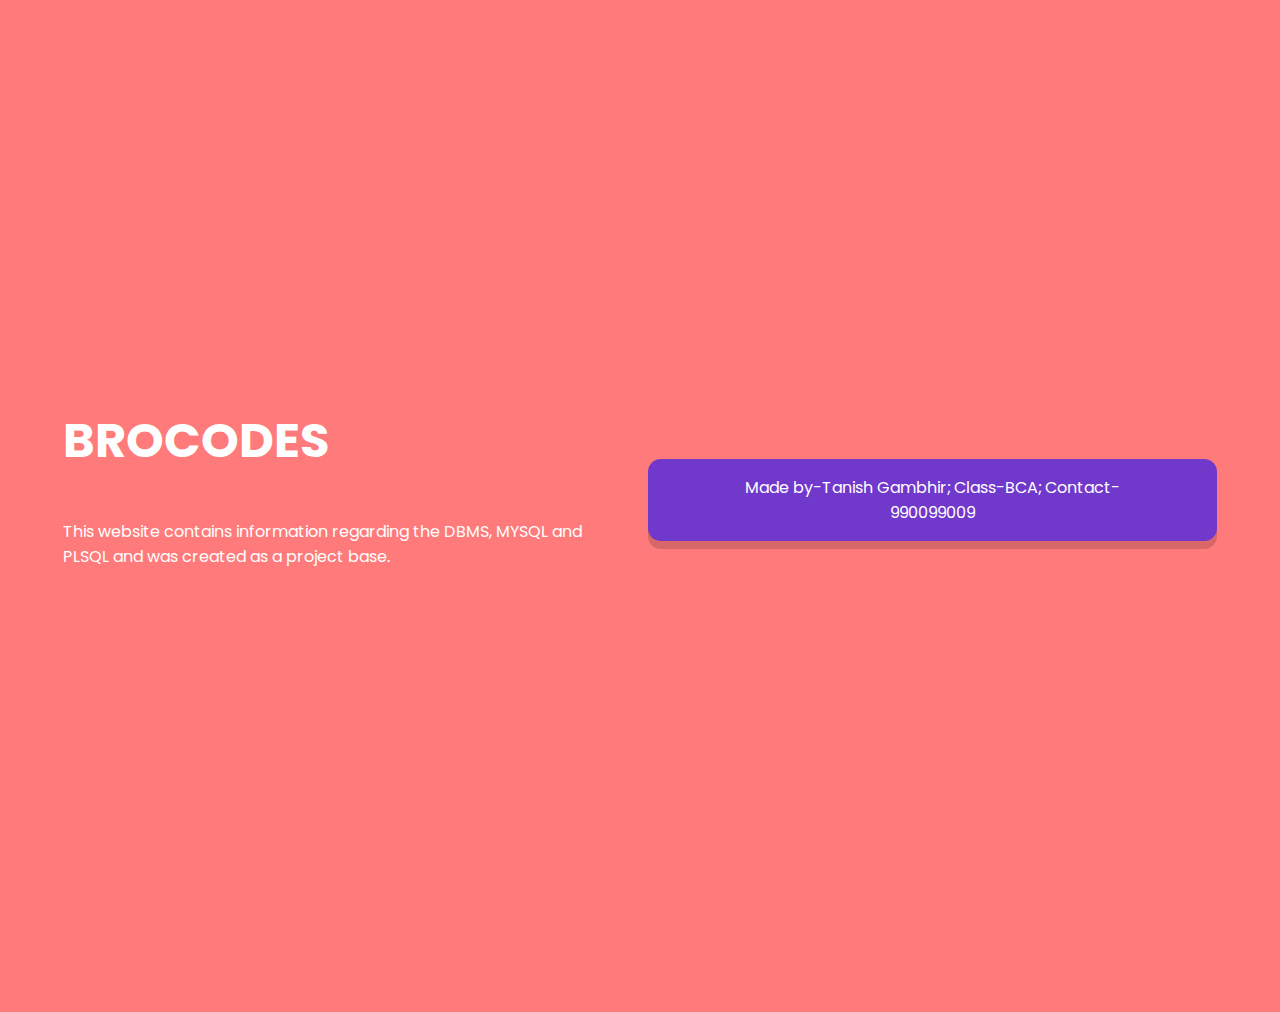
<file: about.html>
<!DOCTYPE html>
<html lang="en">

<head>
  <meta charset="UTF-8">
  <meta http-equiv="X-UA-Compatible" content="IE=edge">
  <meta name="viewport" content="width=device-width, initial-scale=1.0">
  <title>About</title>
  <style>
    @import url("https://fonts.googleapis.com/css2?family=Poppins:wght@400;500;600;700&display=swap");

    body {
      display: flex;
      justify-content: center;
      padding: 3rem 0;
      font-family: "Poppins", sans-serif;
      font-size: 1rem;
      color: white;
      background-color: #ff7a7a;
    }

    main {
      max-width: 350px;
      display: flex;
      flex-direction: column;
      align-items: center;
    }

    .intro {
      display: flex;
      flex-direction: column;
      justify-content: center;
      align-items: center;
      text-align: center;
      width: 100%;
      margin-bottom: 3rem;
    }

    .title {
      padding: 1rem;
      font-size: 1.75rem;
    }

    .sign-up {
      width: 100%;
    }

    .sign-up-para {
      padding: 1rem 5rem;
      margin-bottom: 1.75rem;
      border-radius: 0.8rem;
      box-shadow: 0 8px 0px rgba(0 0 0/0.15);
      background-color: #7138cc;
      text-align: center;
    }

    .sign-up-form {
      display: flex;
      flex-direction: column;
      align-items: center;
      padding: 1.2rem;
      border-radius: 0.8rem;
      box-shadow: 0 8px 0px rgba(0 0 0/0.15);
      color: #b9b6d3;
      background-color: white;
    }

    .form-input {
      width: 100%;
      margin-bottom: 1em;
      position: relative;
    }

    .form-input span {
      position: absolute;
      top: 10%;
      right: 0;
      padding: 0 0.65em;
      border-radius: 50%;
      background-color: #ff7a7a;
      color: white;
      display: none;
    }

    .form-input.warning span {
      display: inline-block;
    }

    .form-input input {
      width: calc(100% - 20px);
      padding: 10px;
      border: 2px solid rgba(185, 182, 211, 0.25);
      border-radius: 0.5em;
      font-weight: 600;
      color: #3e3c49;
    }

    .form-input input:focus {
      outline: none;
      border: 2px solid #b9b6d3;
    }

    .form-input.warning input {
      border: 2px solid #ff7a7a;
    }

    .form-input p {
      margin: 0.2em 0.75em 0 0;
      display: none;
      font-size: 0.75rem;
      text-align: right;
      font-style: italic;
      color: #ff7a7a;
    }

    .form-input.warning p {
      display: block;
    }

    .submit-btn {
      cursor: pointer;
      width: 100%;
      padding: 1em;
      margin-bottom: 1em;
      border: none;
      border-bottom: 5px solid #31bf81;
      border-radius: 0.5em;
      background-color: #38cc8c;
      color: white;
      font-weight: 600;
      text-transform: uppercase;
    }

    .submit-btn:hover {
      background-color: #5dd5a1;
    }

    .form-term {
      margin-bottom: 0.75em;
      font-size: 0.8rem;
      text-align: center;
    }

    .form-term span {
      font-weight: 700;
      color: #ff7a7a;
    }
    
    @media (min-width: 768px) {
      body {
        align-items: center;
        min-height: 100vh;
      }

      main {
        max-width: 100vw;
        flex-direction: row;
        justify-content: center;
      }

      .intro {
        align-items: flex-start;
        text-align: left;
        width: 45%;
        margin-right: 1rem;
      }

      .title {
        padding: 0;
        margin-bottom: 2rem;
        font-size: 3rem;
        line-height: 1.25em;
      }

      .sign-up {
        width: 45%;
      }

      .sign-up-form {
        padding: 1.75rem;
      }

      .sign-up-form input {
        padding-left: 1.5em;
      }
    }
  </style>
</head>

<body>
  <main>
    <!-- intro section -->
    <section class="intro">
      <h1 class="title">BROCODES</h1>
      <p>This website contains information regarding the DBMS, MYSQL and PLSQL and was created as a project base.</p>
    </section>

    <section class="sign-up">
      <p class="sign-up-para">Made by-Tanish Gambhir;  Class-BCA;  Contact- 990099009</p>
      
    </section>
  </main>
</body>
</file>
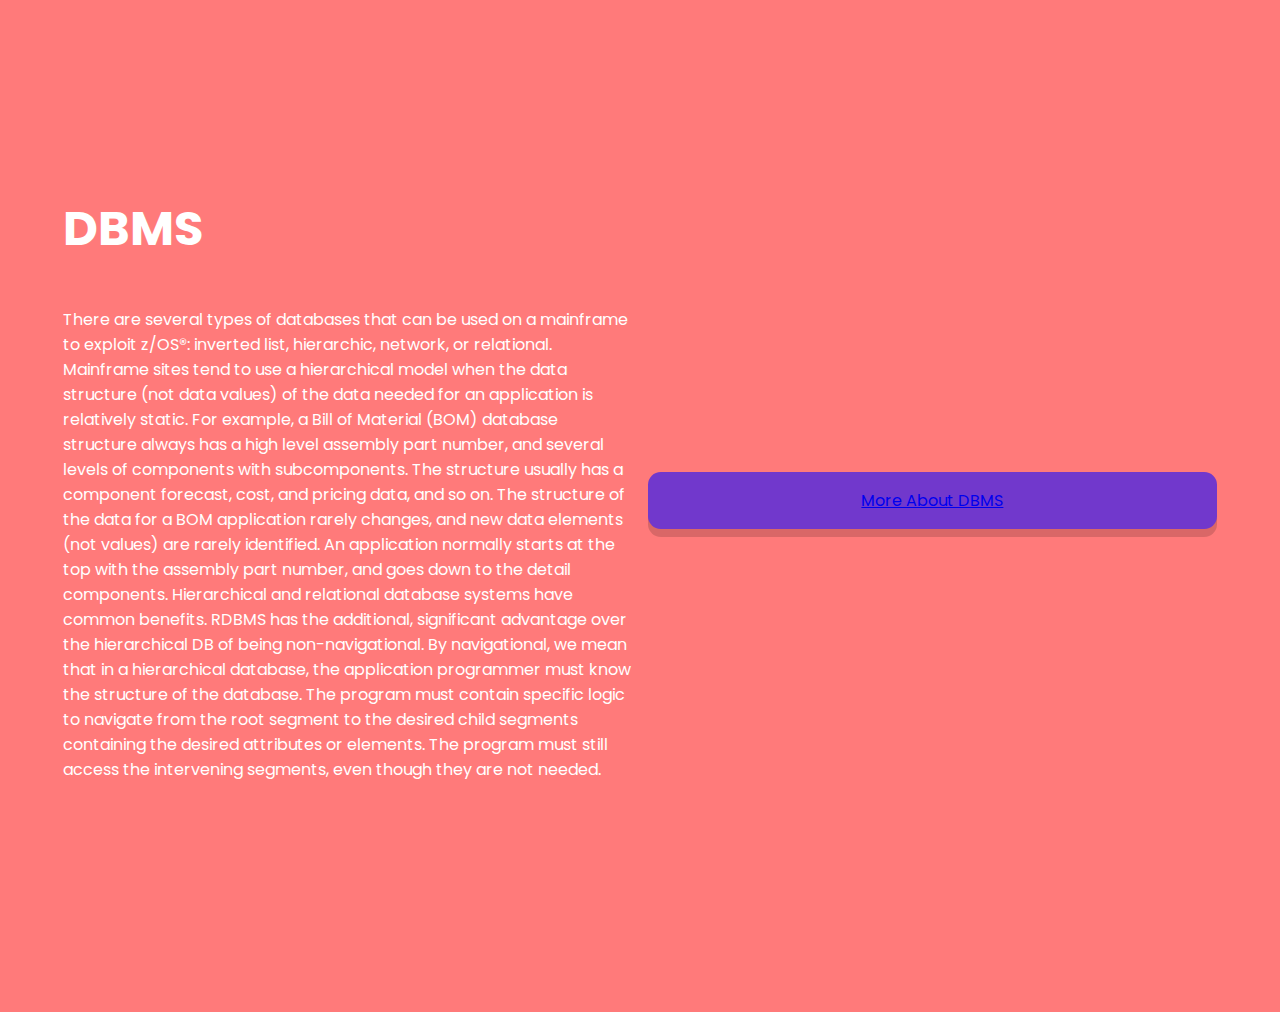
<file: dbms.html>
<!DOCTYPE html>
<html lang="en">

<head>
  <meta charset="UTF-8">
  <meta http-equiv="X-UA-Compatible" content="IE=edge">
  <meta name="viewport" content="width=device-width, initial-scale=1.0">
  <title>DBMS</title>
  <style>
    @import url("https://fonts.googleapis.com/css2?family=Poppins:wght@400;500;600;700&display=swap");

    body {
      display: flex;
      justify-content: center;
      padding: 3rem 0;
      font-family: "Poppins", sans-serif;
      font-size: 1rem;
      color: white;
      background-color: #ff7a7a;
    }

    main {
      max-width: 350px;
      display: flex;
      flex-direction: column;
      align-items: center;
    }

    .intro {
      display: flex;
      flex-direction: column;
      justify-content: center;
      align-items: center;
      text-align: center;
      width: 100%;
      margin-bottom: 3rem;
    }

    .title {
      padding: 1rem;
      font-size: 1.75rem;
    }

    .sign-up {
      width: 100%;
    }

    .sign-up-para {
      padding: 1rem 5rem;
      margin-bottom: 1.75rem;
      border-radius: 0.8rem;
      box-shadow: 0 8px 0px rgba(0 0 0/0.15);
      background-color: #7138cc;
      text-align: center;
    }

    .sign-up-form {
      display: flex;
      flex-direction: column;
      align-items: center;
      padding: 1.2rem;
      border-radius: 0.8rem;
      box-shadow: 0 8px 0px rgba(0 0 0/0.15);
      color: #b9b6d3;
      background-color: white;
    }

    .form-input {
      width: 100%;
      margin-bottom: 1em;
      position: relative;
    }

    .form-input span {
      position: absolute;
      top: 10%;
      right: 0;
      padding: 0 0.65em;
      border-radius: 50%;
      background-color: #ff7a7a;
      color: white;
      display: none;
    }

    .form-input.warning span {
      display: inline-block;
    }

    .form-input input {
      width: calc(100% - 20px);
      padding: 10px;
      border: 2px solid rgba(185, 182, 211, 0.25);
      border-radius: 0.5em;
      font-weight: 600;
      color: #3e3c49;
    }

    .form-input input:focus {
      outline: none;
      border: 2px solid #b9b6d3;
    }

    .form-input.warning input {
      border: 2px solid #ff7a7a;
    }

    .form-input p {
      margin: 0.2em 0.75em 0 0;
      display: none;
      font-size: 0.75rem;
      text-align: right;
      font-style: italic;
      color: #ff7a7a;
    }

    .form-input.warning p {
      display: block;
    }

    .submit-btn {
      cursor: pointer;
      width: 100%;
      padding: 1em;
      margin-bottom: 1em;
      border: none;
      border-bottom: 5px solid #31bf81;
      border-radius: 0.5em;
      background-color: #38cc8c;
      color: white;
      font-weight: 600;
      text-transform: uppercase;
    }

    .submit-btn:hover {
      background-color: #5dd5a1;
    }

    .form-term {
      margin-bottom: 0.75em;
      font-size: 0.8rem;
      text-align: center;
    }

    .form-term span {
      font-weight: 700;
      color: #ff7a7a;
    }
    
    @media (min-width: 768px) {
      body {
        align-items: center;
        min-height: 100vh;
      }

      main {
        max-width: 100vw;
        flex-direction: row;
        justify-content: center;
      }

      .intro {
        align-items: flex-start;
        text-align: left;
        width: 45%;
        margin-right: 1rem;
      }

      .title {
        padding: 0;
        margin-bottom: 2rem;
        font-size: 3rem;
        line-height: 1.25em;
      }

      .sign-up {
        width: 45%;
      }

      .sign-up-form {
        padding: 1.75rem;
      }

      .sign-up-form input {
        padding-left: 1.5em;
      }
    }
  </style>
</head>

<body>
  <main>
    <!-- intro section -->
    <section class="intro">
      <h1 class="title">DBMS</h1>
      <p>There are several types of databases that can be used on a mainframe to exploit z/OS®: inverted list, hierarchic, network, or relational.

        Mainframe sites tend to use a hierarchical model when the data structure (not data values) of the data needed for an application is relatively static. For example, a Bill of Material (BOM) database structure always has a high level assembly part number, and several levels of components with subcomponents. The structure usually has a component forecast, cost, and pricing data, and so on. The structure of the data for a BOM application rarely changes, and new data elements (not values) are rarely identified. An application normally starts at the top with the assembly part number, and goes down to the detail components.
        
        Hierarchical and relational database systems have common benefits. RDBMS has the additional, significant advantage over the hierarchical DB of being non-navigational. By navigational, we mean that in a hierarchical database, the application programmer must know the structure of the database. The program must contain specific logic to navigate from the root segment to the desired child segments containing the desired attributes or elements. The program must still access the intervening segments, even though they are not needed.</p>
    </section>

    <section class="sign-up">
      <p class="sign-up-para"><a href="https://www.techtarget.com/searchdatamanagement/definition/database-management-system" class="btn">More About DBMS</a></p>
      
    </section>
  </main>
</body>
</file>
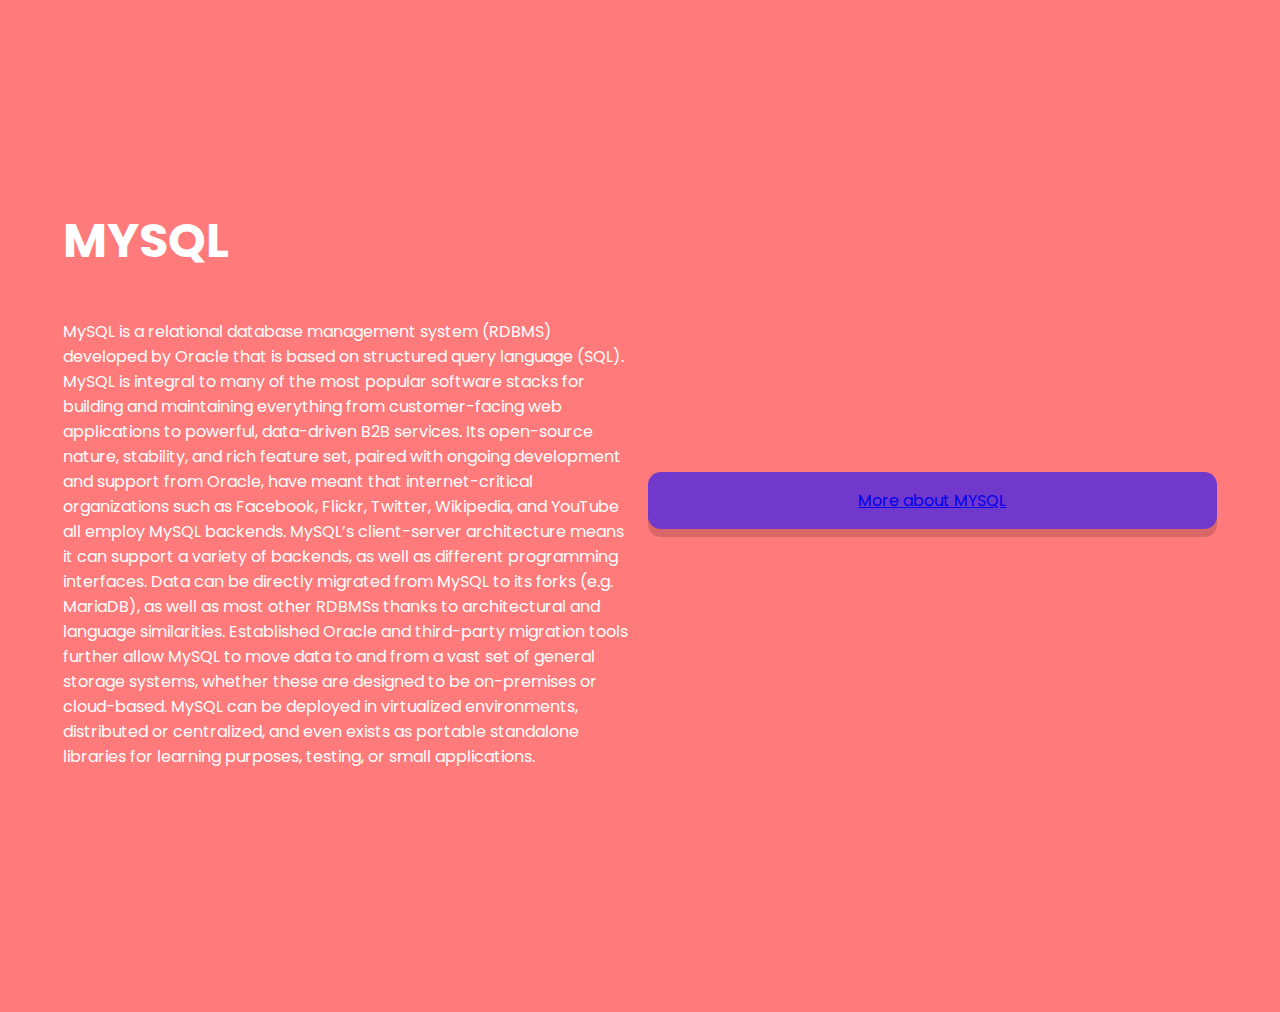
<file: mysql.html>
<!DOCTYPE html>
<html lang="en">

<head>
  <meta charset="UTF-8">
  <meta http-equiv="X-UA-Compatible" content="IE=edge">
  <meta name="viewport" content="width=device-width, initial-scale=1.0">
  <title>MYSQL</title>
  <style>
    @import url("https://fonts.googleapis.com/css2?family=Poppins:wght@400;500;600;700&display=swap");

    body {
      display: flex;
      justify-content: center;
      padding: 3rem 0;
      font-family: "Poppins", sans-serif;
      font-size: 1rem;
      color: white;
      background-color: #ff7a7a;
    }

    main {
      max-width: 350px;
      display: flex;
      flex-direction: column;
      align-items: center;
    }

    .intro {
      display: flex;
      flex-direction: column;
      justify-content: center;
      align-items: center;
      text-align: center;
      width: 100%;
      margin-bottom: 3rem;
    }

    .title {
      padding: 1rem;
      font-size: 1.75rem;
    }

    .sign-up {
      width: 100%;
    }

    .sign-up-para {
      padding: 1rem 5rem;
      margin-bottom: 1.75rem;
      border-radius: 0.8rem;
      box-shadow: 0 8px 0px rgba(0 0 0/0.15);
      background-color: #7138cc;
      text-align: center;
    }

    .sign-up-form {
      display: flex;
      flex-direction: column;
      align-items: center;
      padding: 1.2rem;
      border-radius: 0.8rem;
      box-shadow: 0 8px 0px rgba(0 0 0/0.15);
      color: #b9b6d3;
      background-color: white;
    }

    .form-input {
      width: 100%;
      margin-bottom: 1em;
      position: relative;
    }

    .form-input span {
      position: absolute;
      top: 10%;
      right: 0;
      padding: 0 0.65em;
      border-radius: 50%;
      background-color: #ff7a7a;
      color: white;
      display: none;
    }

    .form-input.warning span {
      display: inline-block;
    }

    .form-input input {
      width: calc(100% - 20px);
      padding: 10px;
      border: 2px solid rgba(185, 182, 211, 0.25);
      border-radius: 0.5em;
      font-weight: 600;
      color: #3e3c49;
    }

    .form-input input:focus {
      outline: none;
      border: 2px solid #b9b6d3;
    }

    .form-input.warning input {
      border: 2px solid #ff7a7a;
    }

    .form-input p {
      margin: 0.2em 0.75em 0 0;
      display: none;
      font-size: 0.75rem;
      text-align: right;
      font-style: italic;
      color: #ff7a7a;
    }

    .form-input.warning p {
      display: block;
    }

    .submit-btn {
      cursor: pointer;
      width: 100%;
      padding: 1em;
      margin-bottom: 1em;
      border: none;
      border-bottom: 5px solid #31bf81;
      border-radius: 0.5em;
      background-color: #38cc8c;
      color: white;
      font-weight: 600;
      text-transform: uppercase;
    }

    .submit-btn:hover {
      background-color: #5dd5a1;
    }

    .form-term {
      margin-bottom: 0.75em;
      font-size: 0.8rem;
      text-align: center;
    }

    .form-term span {
      font-weight: 700;
      color: #ff7a7a;
    }
    
    @media (min-width: 768px) {
      body {
        align-items: center;
        min-height: 100vh;
      }

      main {
        max-width: 100vw;
        flex-direction: row;
        justify-content: center;
      }

      .intro {
        align-items: flex-start;
        text-align: left;
        width: 45%;
        margin-right: 1rem;
      }

      .title {
        padding: 0;
        margin-bottom: 2rem;
        font-size: 3rem;
        line-height: 1.25em;
      }

      .sign-up {
        width: 45%;
      }

      .sign-up-form {
        padding: 1.75rem;
      }

      .sign-up-form input {
        padding-left: 1.5em;
      }
    }
  </style>
</head>

<body>
  <main>
    <!-- intro section -->
    <section class="intro">
      <h1 class="title">MYSQL</h1>
      <p>MySQL is a relational database management system (RDBMS) developed by Oracle that is based on structured query language (SQL).
        MySQL is integral to many of the most popular software stacks for building and maintaining everything from customer-facing web applications to powerful, data-driven B2B services. Its open-source nature, stability, and rich feature set, paired with ongoing development and support from Oracle, have meant that internet-critical organizations such as Facebook, Flickr, Twitter, Wikipedia, and YouTube all employ MySQL backends.
        MySQL’s client-server architecture means it can support a variety of backends, as well as different programming interfaces. Data can be directly migrated from MySQL to its forks (e.g. MariaDB), as well as most other RDBMSs thanks to architectural and language similarities.
        Established Oracle and third-party migration tools further allow MySQL to move data to and from a vast set of general storage systems, whether these are designed to be on-premises or cloud-based. MySQL can be deployed in virtualized environments, distributed or centralized, and even exists as portable standalone libraries for learning purposes, testing, or small applications. 
      </p>
    </section>

    <section class="sign-up">
      <p class="sign-up-para"><a href="https://www.oracle.com/mysql/what-is-mysql/" class="btn">More about MYSQL</a></p>
      
    </section>
  </main>
</body>
</file>
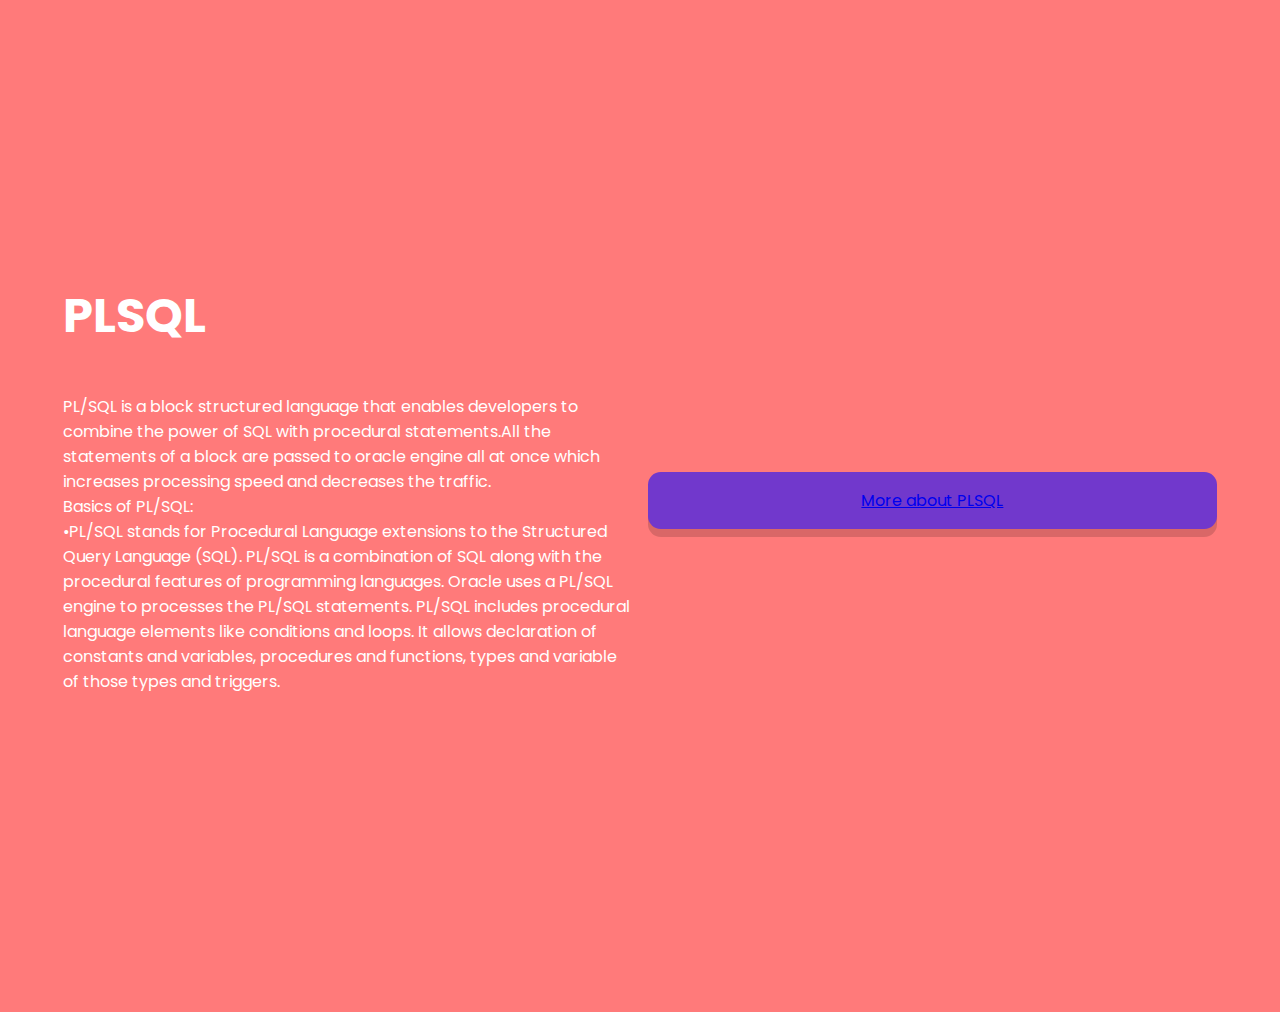
<file: plsql.html>
<!DOCTYPE html>
<html lang="en">

<head>
  <meta charset="UTF-8">
  <meta http-equiv="X-UA-Compatible" content="IE=edge">
  <meta name="viewport" content="width=device-width, initial-scale=1.0">
  <title>PLSQL</title>
  <style>
    @import url("https://fonts.googleapis.com/css2?family=Poppins:wght@400;500;600;700&display=swap");

    body {
      display: flex;
      justify-content: center;
      padding: 3rem 0;
      font-family: "Poppins", sans-serif;
      font-size: 1rem;
      color: white;
      background-color: #ff7a7a;
    }

    main {
      max-width: 350px;
      display: flex;
      flex-direction: column;
      align-items: center;
    }

    .intro {
      display: flex;
      flex-direction: column;
      justify-content: center;
      align-items: center;
      text-align: center;
      width: 100%;
      margin-bottom: 3rem;
    }

    .title {
      padding: 1rem;
      font-size: 1.75rem;
    }

    .sign-up {
      width: 100%;
    }

    .sign-up-para {
      padding: 1rem 5rem;
      margin-bottom: 1.75rem;
      border-radius: 0.8rem;
      box-shadow: 0 8px 0px rgba(0 0 0/0.15);
      background-color: #7138cc;
      text-align: center;
    }

    .sign-up-form {
      display: flex;
      flex-direction: column;
      align-items: center;
      padding: 1.2rem;
      border-radius: 0.8rem;
      box-shadow: 0 8px 0px rgba(0 0 0/0.15);
      color: #b9b6d3;
      background-color: white;
    }

    .form-input {
      width: 100%;
      margin-bottom: 1em;
      position: relative;
    }

    .form-input span {
      position: absolute;
      top: 10%;
      right: 0;
      padding: 0 0.65em;
      border-radius: 50%;
      background-color: #ff7a7a;
      color: white;
      display: none;
    }

    .form-input.warning span {
      display: inline-block;
    }

    .form-input input {
      width: calc(100% - 20px);
      padding: 10px;
      border: 2px solid rgba(185, 182, 211, 0.25);
      border-radius: 0.5em;
      font-weight: 600;
      color: #3e3c49;
    }

    .form-input input:focus {
      outline: none;
      border: 2px solid #b9b6d3;
    }

    .form-input.warning input {
      border: 2px solid #ff7a7a;
    }

    .form-input p {
      margin: 0.2em 0.75em 0 0;
      display: none;
      font-size: 0.75rem;
      text-align: right;
      font-style: italic;
      color: #ff7a7a;
    }

    .form-input.warning p {
      display: block;
    }

    .submit-btn {
      cursor: pointer;
      width: 100%;
      padding: 1em;
      margin-bottom: 1em;
      border: none;
      border-bottom: 5px solid #31bf81;
      border-radius: 0.5em;
      background-color: #38cc8c;
      color: white;
      font-weight: 600;
      text-transform: uppercase;
    }

    .submit-btn:hover {
      background-color: #5dd5a1;
    }

    .form-term {
      margin-bottom: 0.75em;
      font-size: 0.8rem;
      text-align: center;
    }

    .form-term span {
      font-weight: 700;
      color: #ff7a7a;
    }
    
    @media (min-width: 768px) {
      body {
        align-items: center;
        min-height: 100vh;
      }

      main {
        max-width: 100vw;
        flex-direction: row;
        justify-content: center;
      }

      .intro {
        align-items: flex-start;
        text-align: left;
        width: 45%;
        margin-right: 1rem;
      }

      .title {
        padding: 0;
        margin-bottom: 2rem;
        font-size: 3rem;
        line-height: 1.25em;
      }

      .sign-up {
        width: 45%;
      }

      .sign-up-form {
        padding: 1.75rem;
      }

      .sign-up-form input {
        padding-left: 1.5em;
      }
    }
  </style>
</head>

<body>
  <main>
    <!-- intro section -->
    <section class="intro">
      <h1 class="title">PLSQL</h1>
      <p>PL/SQL is a block structured language that enables developers to combine the power of SQL with procedural statements.All the statements of a block are passed to oracle engine all at once which increases processing speed and decreases the traffic.<br> 

        Basics of PL/SQL:<br>
        •PL/SQL stands for Procedural Language extensions to the Structured Query Language (SQL).
         PL/SQL is a combination of SQL along with the procedural features of programming languages.
        Oracle uses a PL/SQL engine to processes the PL/SQL statements.
        PL/SQL includes procedural language elements like conditions and loops. It allows declaration of constants and variables, procedures and functions, types and variable of those types and triggers.</p>
    </section>

    <section class="sign-up">
      <p class="sign-up-para"><a href="https://www.oracle.com/in/database/technologies/appdev/plsql.html#:~:text=PL%2FSQL%20is%20a%20procedural,server%20process%2C%20bringing%20optimal%20efficiency." class="btn">More about PLSQL</a></p>
      
    </section>
  </main>
</body>
</file>
